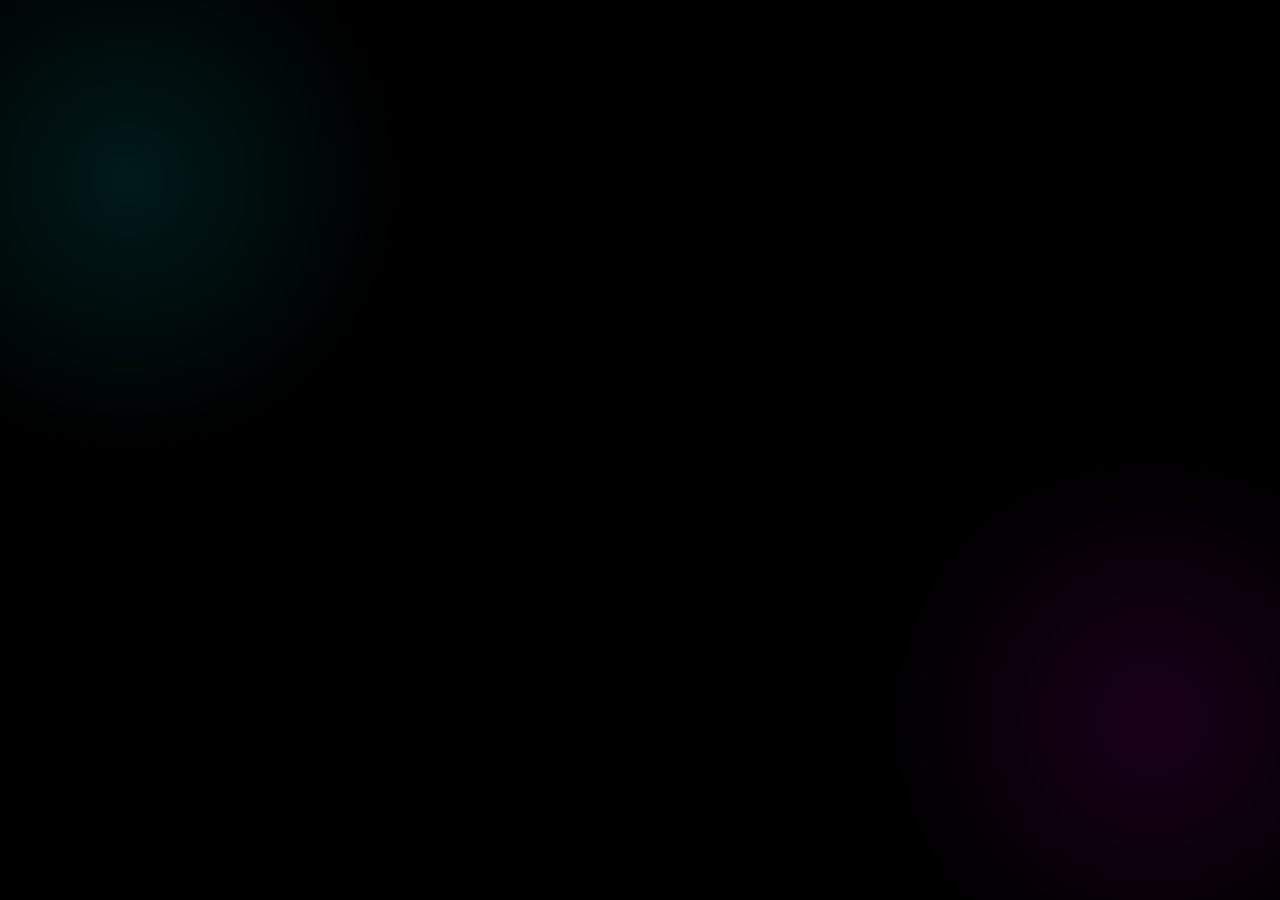
<file: index.html>
<!DOCTYPE html>
<html lang="en">
<head>
    <meta charset="utf-8" />
    <title>Attendance Manager - SNU Chennai</title>
    <meta name="description" content="Made for SNU Chennai students. Track your class attendance, calculate attendance percentages, and manage your courses with ease." />
    <link rel="icon" href="./favicon.ico" />
    <link rel="preconnect" href="https://fonts.googleapis.com" />
    <link rel="preconnect" href="https://fonts.gstatic.com" crossorigin />
    <link href="https://fonts.googleapis.com/css2?family=Inter:wght@100..900&display=swap" rel="stylesheet" />
    <meta name="viewport" content="width=device-width, initial-scale=1" />
    <!-- <link rel="stylesheet" href="styles.css" /> -->
    <style>
        :root {
            --background: #000000;
            --surface: rgba(17, 17, 17, 0.7);
            --primary: #00ffff;
            --primary-hover: #00e6e6;
            --accent: #ff00ff;
            --text: #ffffff;
            --text-secondary: rgba(255, 255, 255, 0.7);
            --shadow: rgba(0, 255, 255, 0.2);
        }
        
        /* Base styles */
        body {
            font-family: 'Inter', -apple-system, BlinkMacSystemFont, 'Segoe UI', sans-serif;
            background-color: var(--background);
            color: var(--text);
            margin: 0;
            padding: 0;
            min-height: 100vh;
            background-image: 
                radial-gradient(circle at 10% 20%, rgba(0, 255, 255, 0.1) 0%, transparent 20%),
                radial-gradient(circle at 90% 80%, rgba(255, 0, 255, 0.1) 0%, transparent 20%);
            background-attachment: fixed;
            display: flex;
            justify-content: center; /* Center vertically */
            align-items: center; /* Center horizontally */
        }
        
        /* Navbar styles */
        .navbar {
            position: fixed;
            top: 0;
            left: 0;
            right: 0;
            background-color: var(--surface);
            backdrop-filter: blur(12px);
            border-bottom: 1px solid rgba(0, 255, 255, 0.1);
            padding: 1rem 0;
            z-index: 1000;
        }
        
        .navbar .container {
            max-width: 1200px;
            margin: 0 auto;
            padding: 0 2rem;
            display: flex;
            justify-content: space-between;
            align-items: center;
        }
        
        .nav-logo {
            font-size: 1.5rem;
            font-weight: 700;
            color: var(--primary);
            text-decoration: none;
            background: linear-gradient(135deg, var(--primary), var(--accent));
            -webkit-background-clip: text;
            background-clip: text;
            -webkit-text-fill-color: transparent;
            transition: text-shadow 0.3s ease;
        }
        
        .nav-logo:hover {
            text-shadow: 0 0 20px var(--shadow);
        }
        
        .nav-links {
            display: flex;
            gap: 2rem;
            align-items: center;
        }
        
        .nav-links a {
            color: var(--text-secondary);
            text-decoration: none;
            font-weight: 500;
            transition: all 0.3s ease;
            font-size: 0.95rem;
        }
        
        .nav-links a:hover {
            color: var(--primary);
            text-shadow: 0 0 10px var(--shadow);
        }
        
        .nav-links a:last-child {
            background-color: var(--primary);
            color: var(--background);
            padding: 0.5rem 1.25rem;
            border-radius: 8px;
            font-weight: 600;
            transition: all 0.3s ease;
        }
        
        .nav-links a:last-child:hover {
            background-color: var(--primary-hover);
            transform: translateY(-2px);
            box-shadow: 0 4px 15px var(--shadow);
            text-shadow: none;
        }
        
        /* Main content styles */
        .container {
            max-width: 1200px;
            margin: 0 auto;
            padding: 0 2rem;
        }
        
        .main-content {
            display: flex;
            flex-direction: column;
            justify-content: center; /* Center content vertically */
            align-items: flex-start; /* Align content to the left */
            text-align: left; /* Text alignment */
            gap: 1.5rem;
            margin-left: 5%; /* Add left margin */
        }
        
        
        h1 {
            font-size: 3.5rem;
            font-weight: 800;
            margin: 0;
            background: linear-gradient(135deg, var(--primary), var(--accent));
            -webkit-background-clip: text;
            background-clip: text;
            -webkit-text-fill-color: transparent;
            text-shadow: 0 0 20px var(--shadow);
        }
        
        .lead {
            font-size: 1.25rem;
            color: var(--text-secondary);
            margin: 0;
            max-width: 900px;
            line-height: 1.6;
        }
        
        .btn {
            display: inline-block;
            background-color: var(--primary);
            color: var(--background);
            text-decoration: none;
            padding: 1rem 2rem;
            border-radius: 8px;
            font-weight: 600;
            font-size: 1.1rem;
            margin-top: 2rem;
            transition: all 0.3s ease;
            text-transform: uppercase;
            letter-spacing: 0.5px;
        }
        
        .btn:hover {
            background-color: var(--primary-hover);
            transform: translateY(-2px);
            box-shadow: 0 4px 20px var(--shadow);
        }
        
        /* Responsive design */
        @media (max-width: 768px) {
            .navbar .container {
                flex-direction: column;
                padding: 1rem;
                gap: 1rem;
            }
        
            .nav-links {
                flex-direction: column;
                gap: 1rem;
                width: 100%;
            }
        
            .nav-links a {
                width: 100%;
                text-align: center;
            }
        
            h1 {
                font-size: 2.5rem;
            }
        
            .lead {
                font-size: 1rem;
            }
        }
        
        /* Animation for page load */
        @keyframes fadeIn {
            from {
                opacity: 0;
                transform: translateY(20px);
            }
            to {
                opacity: 1;
                transform: translateY(0);
            }
        }
        
        .main-content > * {
            animation: fadeIn 0.5s ease forwards;
            opacity: 0;
        }
        
        .main-content > *:nth-child(1) { animation-delay: 0.1s; }
        .main-content > *:nth-child(2) { animation-delay: 0.2s; }
        .main-content > *:nth-child(3) { animation-delay: 0.3s; }
        .main-content > *:nth-child(4) { animation-delay: 0.4s; }
        .main-content > *:nth-child(5) { animation-delay: 0.5s; }
        
     </style>
</head>
<body>
    <!-- <nav class="navbar">
        <div class="container">
            <a href="index.html" class="nav-logo">Attendance Manager</a>
            <div class="nav-links">
                <a href="attendance.html">Attendance</a>
                <a href="manage_courses.html">Manage Courses</a>
                <a href="about.html">About</a>
                <a href="login.html">Login</a>
            </div>
        </div>
    </nav> -->

    <div class="container main-content">
        <h1>Attendance Manager</h1>
        <p class="lead">Tailor-made for SNU Chennai students.</p>
        <p class="lead">Track your class attendance, calculate percentages, and manage your courses with ease.</p>
        <p class="lead">Stay on top of your academic responsibilities effortlessly.</p>
        <a href="login.html" class="btn">Get Started</a>
    </div>

</body>
</html>
</file>
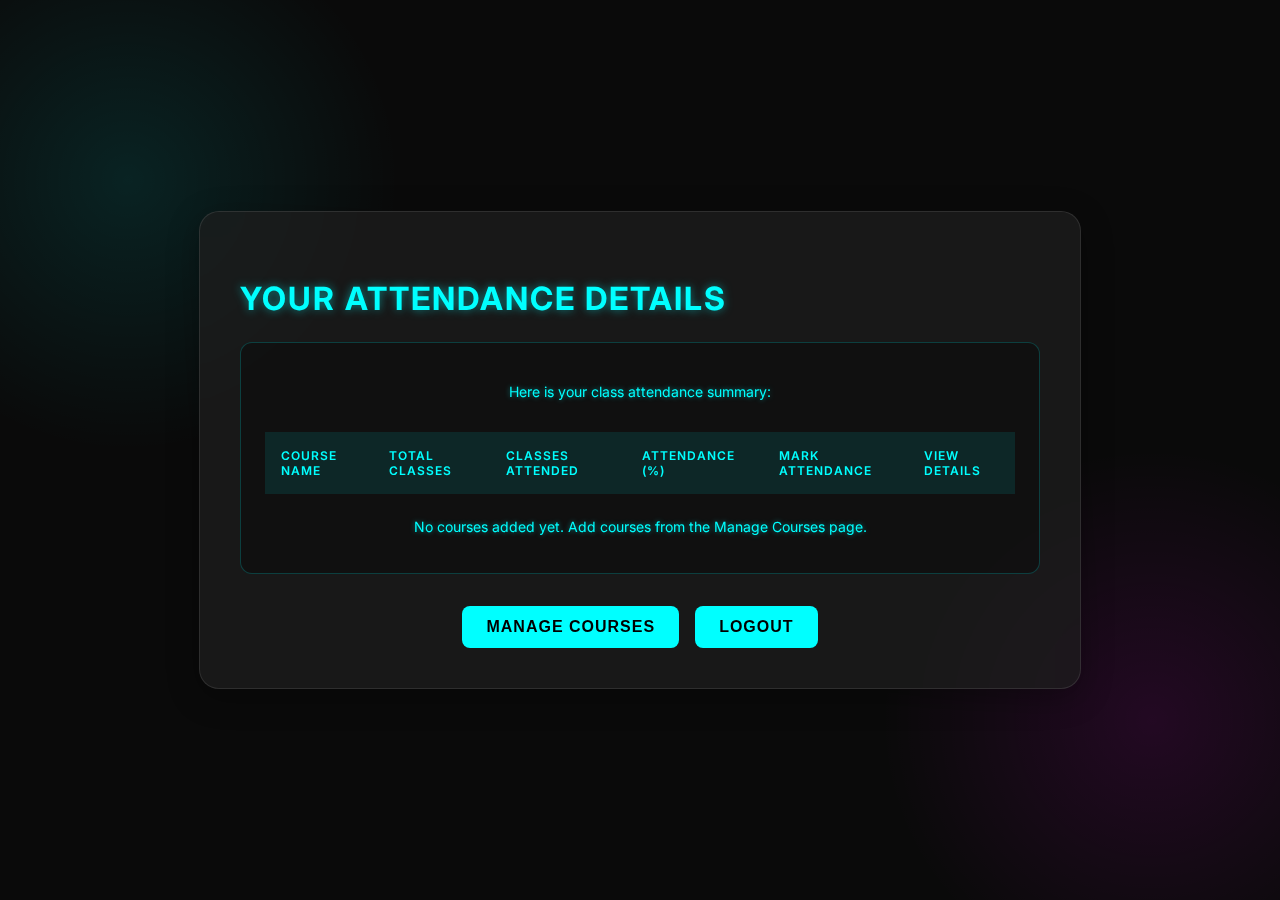
<file: attendance.html>
<!DOCTYPE html>
<html lang="en">
<head>
    <meta charset="UTF-8">
    <meta name="viewport" content="width=device-width, initial-scale=1.0">
    <meta name="theme-color" content="#0a0a0a">
    <title>Attendance Page</title>
    <link rel="stylesheet" href="styles.css">
    <link href="https://fonts.googleapis.com/css2?family=Inter:wght@400;500;600;700&display=swap" rel="stylesheet">
</head>
<body>
    <div class="attendance-container">
        <h2>Your Attendance Details</h2>

        <div class="attendance-summary">
            <p class="info">Here is your class attendance summary:</p>
            <table class="attendance-table">
                <thead>
                    <tr>
                        <th>Course Name</th>
                        <th>Total Classes</th>
                        <th>Classes Attended</th>
                        <th>Attendance (%)</th>
                        <th>Mark Attendance</th>
                        <th>View Details</th>
                    </tr>
                </thead>
                <tbody id="attendance-body">
                    <!-- Courses will be loaded here -->
                </tbody>
            </table>
            <p id="no-courses" class="info">No courses added yet. Add courses from the Manage Courses page.</p>
        </div>

        <div class="action-buttons">
            <button class="attendance-btn" onclick="window.location.href='manage_courses.html'">Manage Courses</button>
            <button class="attendance-btn" onclick="window.location.href='index.html'">Logout</button>
        </div>
    </div>

    <!-- Mark Attendance Modal -->
    <div class="modal" id="markAttendanceModal">
        <div class="modal-content">
            <span class="close" onclick="closeMarkAttendanceModal()">&times;</span>
            <h3>Mark Attendance for <span id="mark-course-name"></span></h3>
            <div class="input-group">
                <label for="attendance-date">Date:</label>
                <input type="date" id="attendance-date" required>
            </div>
            <div id="class-entries">
                <!-- Class entries will be dynamically added here -->
            </div>
            <button class="action-btn" onclick="addClassEntry()">Add Another Class</button>
            <button class="action-btn" onclick="saveAttendance()">Save Attendance</button>
            <p id="modal-error" class="error-message"></p>
        </div>
    </div>

    <!-- Attendance Records Portal -->
    <div class="modal" id="attendancePortal">
        <div class="modal-content attendance-portal">
            <span class="close" onclick="closeAttendancePortal()">&times;</span>
            <h3>Attendance Records for <span id="portal-course-name"></span></h3>
            <div class="attendance-records" id="attendance-records">
                <!-- Attendance records will be loaded here -->
            </div>
            <button class="action-btn" onclick="closeAttendancePortal()">Close</button>
        </div>
    </div>

    <script>
        // Load and display courses
        function loadCourses() {
            const courses = JSON.parse(localStorage.getItem('courses')) || [];
            console.log('Loaded courses:', courses);
            const tbody = document.getElementById('attendance-body');
            const noCourses = document.getElementById('no-courses');
            
            tbody.innerHTML = '';
            
            if (courses.length === 0) {
                noCourses.style.display = 'block';
                return;
            }
            
            noCourses.style.display = 'none';
            courses.forEach(course => {
                console.log('Course:', course);
                const attendanceRecords = course.attendanceRecords || [];
                console.log('Attendance Records:', attendanceRecords);
                const totalClasses = attendanceRecords.reduce((sum, record) => sum + record.classes.length, 0);
                console.log('Total Classes:', totalClasses);
                const attendedClasses = attendanceRecords.reduce((sum, record) => sum + record.classes.filter(c => c.status === 'present').length, 0);
                console.log('Attended Classes:', attendedClasses);
                const percentage = totalClasses > 0 ? ((attendedClasses / totalClasses) * 100).toFixed(1) : '0.0';
                
                const row = `
                    <tr>
                        <td>${course.name}</td>
                        <td>${totalClasses}</td>
                        <td>${attendedClasses}</td>
                        <td>${percentage}%</td>
                        <td><button class="edit-btn" onclick="openMarkAttendanceModal('${course.id}')">Mark Attendance</button></td>
                        <td><button class="edit-btn" onclick="openAttendancePortal('${course.id}')">View Details</button></td>
                    </tr>
                `;
                tbody.innerHTML += row;
                console.log('Row added for course:', course.name);
            });
            console.log('Courses loaded and displayed');
        }

        function openMarkAttendanceModal(courseId) {
            const courses = JSON.parse(localStorage.getItem('courses'));
            const course = courses.find(c => c.id === courseId);
            
            document.getElementById('markAttendanceModal').style.display = 'flex';
            document.getElementById('mark-course-name').textContent = course.name;
            document.getElementById('attendance-date').value = new Date().toISOString().split('T')[0];
            
            // Clear existing class entries
            document.getElementById('class-entries').innerHTML = '';
            // Add initial class entry
            addClassEntry();
            
            window.currentCourseId = courseId;
        }

        function closeMarkAttendanceModal() {
            document.getElementById('markAttendanceModal').style.display = 'none';
            document.getElementById('modal-error').textContent = '';
            window.currentCourseId = null;
        }

        function saveAttendance() {
            const attendanceDate = document.getElementById('attendance-date').value;
            const courses = JSON.parse(localStorage.getItem('courses'));
            const course = courses.find(c => c.id === window.currentCourseId);
            
            if (!attendanceDate) {
                document.getElementById('modal-error').textContent = 'Please enter a valid date';
                return;
            }

            if (!course.attendanceRecords) {
                course.attendanceRecords = [];
            }

            // Get all class entries
            const classEntries = document.querySelectorAll('.class-entry');
            const attendanceRecords = Array.from(classEntries).map(entry => {
                return {
                    status: entry.querySelector('select').value,
                    notes: entry.querySelector('input[type="text"]').value
                };
            });

            // Check if an entry for this date already exists
            const existingIndex = course.attendanceRecords.findIndex(record => record.date === attendanceDate);
            if (existingIndex !== -1) {
                // Update existing record
                course.attendanceRecords[existingIndex].classes = attendanceRecords;
            } else {
                // Add new record
                course.attendanceRecords.push({
                    date: attendanceDate,
                    classes: attendanceRecords
                });
            }

            // Sort records by date
            course.attendanceRecords.sort((a, b) => new Date(b.date) - new Date(a.date));

            localStorage.setItem('courses', JSON.stringify(courses));
            loadCourses();
            closeMarkAttendanceModal();
        }

        function addClassEntry() {
            const classEntries = document.getElementById('class-entries');
            const newEntry = document.createElement('div');
            newEntry.className = 'class-entry';
            newEntry.innerHTML = `
                <div class="input-group">
                    <label for="attendance-status">Status:</label>
                    <select required>
                        <option value="present">Present</option>
                        <option value="absent">Absent</option>
                    </select>
                </div>
                <div class="input-group">
                    <label for="attendance-notes">Notes:</label>
                    <input type="text" placeholder="Optional notes">
                </div>
            `;
            classEntries.appendChild(newEntry);
        }


        function openAttendancePortal(courseId) {
            const courses = JSON.parse(localStorage.getItem('courses'));
            const course = courses.find(c => c.id === courseId);
            
            document.getElementById('attendancePortal').style.display = 'flex';
            document.getElementById('portal-course-name').textContent = course.name;
            
            const recordsContainer = document.getElementById('attendance-records');
            recordsContainer.innerHTML = '';
            
            if (!course.attendanceRecords || course.attendanceRecords.length === 0) {
                recordsContainer.innerHTML = '<p>No attendance records found for this course.</p>';
                return;
            }
            
            course.attendanceRecords.forEach((record, index) => {
                const recordElement = document.createElement('div');
                recordElement.className = 'attendance-record';
                recordElement.innerHTML = `
                    <span class="record-date">${record.date}</span>
                    <div class="class-records">
                        ${record.classes.map((classRecord, classIndex) => `
                            <div class="class-record">
                                <select class="record-status" onchange="updateAttendanceStatus('${courseId}', ${index}, ${classIndex}, this.value)">
                                    <option value="present" ${classRecord.status === 'present' ? 'selected' : ''}>Present</option>
                                    <option value="absent" ${classRecord.status === 'absent' ? 'selected' : ''}>Absent</option>
                                </select>
                                <input type="text" value="${classRecord.notes || ''}" onchange="updateAttendanceNotes('${courseId}', ${index}, ${classIndex}, this.value)">
                            </div>
                        `).join('')}
                    </div>
                `;
                recordsContainer.appendChild(recordElement);
            });
        }

        function closeAttendancePortal() {
            document.getElementById('attendancePortal').style.display = 'none';
        }

        function updateAttendanceStatus(courseId, recordIndex, classIndex, newStatus) {
            const courses = JSON.parse(localStorage.getItem('courses'));
            const course = courses.find(c => c.id === courseId);
            
            course.attendanceRecords[recordIndex].classes[classIndex].status = newStatus;
            
            localStorage.setItem('courses', JSON.stringify(courses));
            loadCourses();
        }

        function updateAttendanceNotes(courseId, recordIndex, classIndex, newNotes) {
            const courses = JSON.parse(localStorage.getItem('courses'));
            const course = courses.find(c => c.id === courseId);
            
            course.attendanceRecords[recordIndex].classes[classIndex].notes = newNotes;
            
            localStorage.setItem('courses', JSON.stringify(courses));
        }

        // Initialize the page
        window.addEventListener('load', function() {
            console.log('Window loaded');
            loadCourses();
        });
    </script>
</body>
</html>
</file>
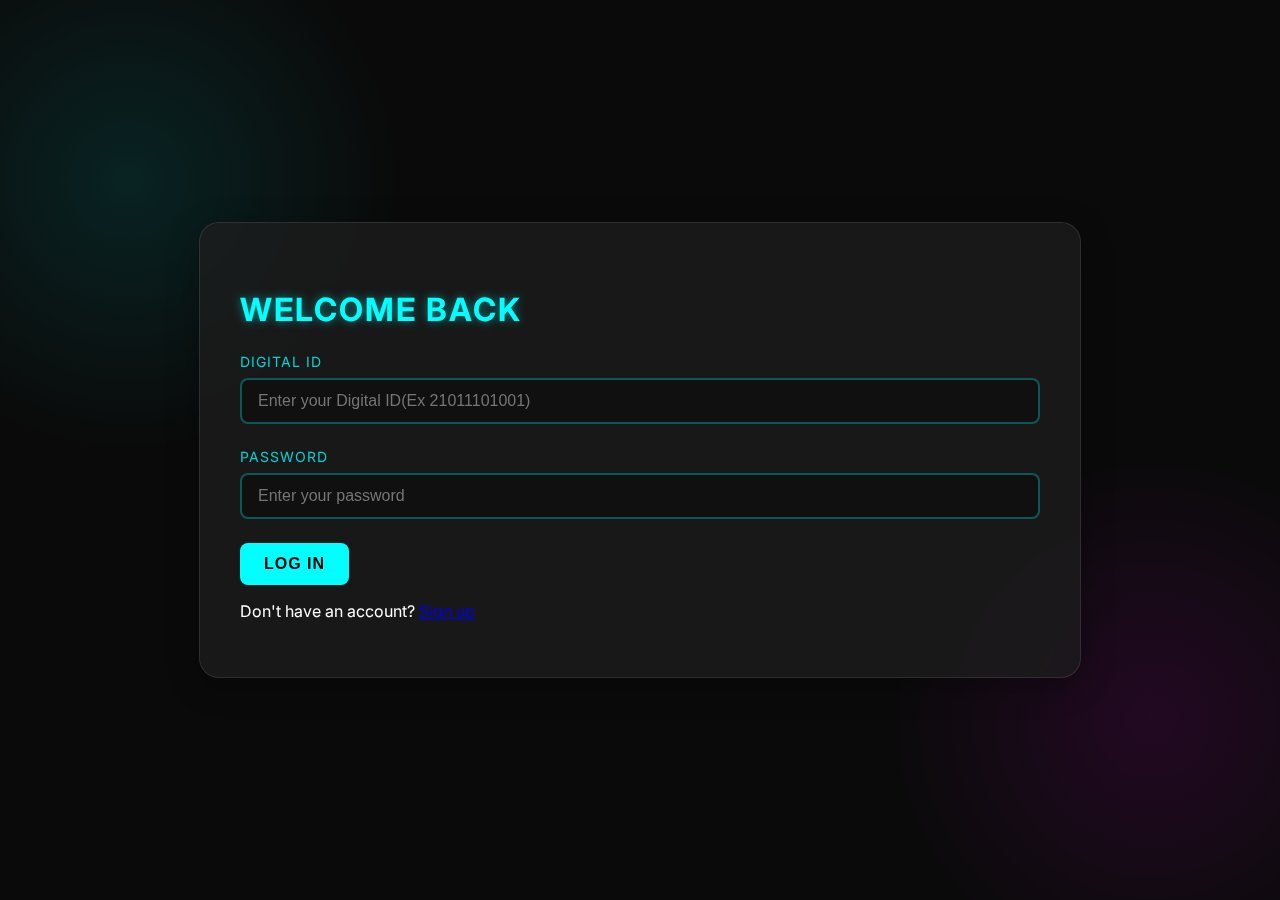
<file: login.html>
<!DOCTYPE html>
<html lang="en">
<head>
    <meta charset="UTF-8">
    <meta name="viewport" content="width=device-width, initial-scale=1.0">
    <meta name="theme-color" content="#0a0a0a">
    <title>Login - Attendance System</title>
    <link rel="stylesheet" href="styles.css">
    <link href="https://fonts.googleapis.com/css2?family=Inter:wght@400;500;600;700&display=swap" rel="stylesheet">
</head>
<body>
    <div class="container">
        <h2>Welcome Back</h2>
        <form action="attendance.html" method="GET">
            <div class="input-group">
                <label for="username">Digital Id</label>
                <input type="text" id="username" name="username" placeholder="Enter your Digital ID(Ex 21011101001)" required>
            </div>
            <div class="input-group">
                <label for="password">Password</label>
                <input type="password" id="password" name="password" placeholder="Enter your password" required>
            </div>
            <button type="submit" class="btn">Log In</button>
        </form>

        <div class="link">
            <p>Don't have an account? <a href="register.html">Sign up</a></p>
        </div>

        <div class="error-message" id="error-message"></div>
    </div>
</body>
</html>
</file>
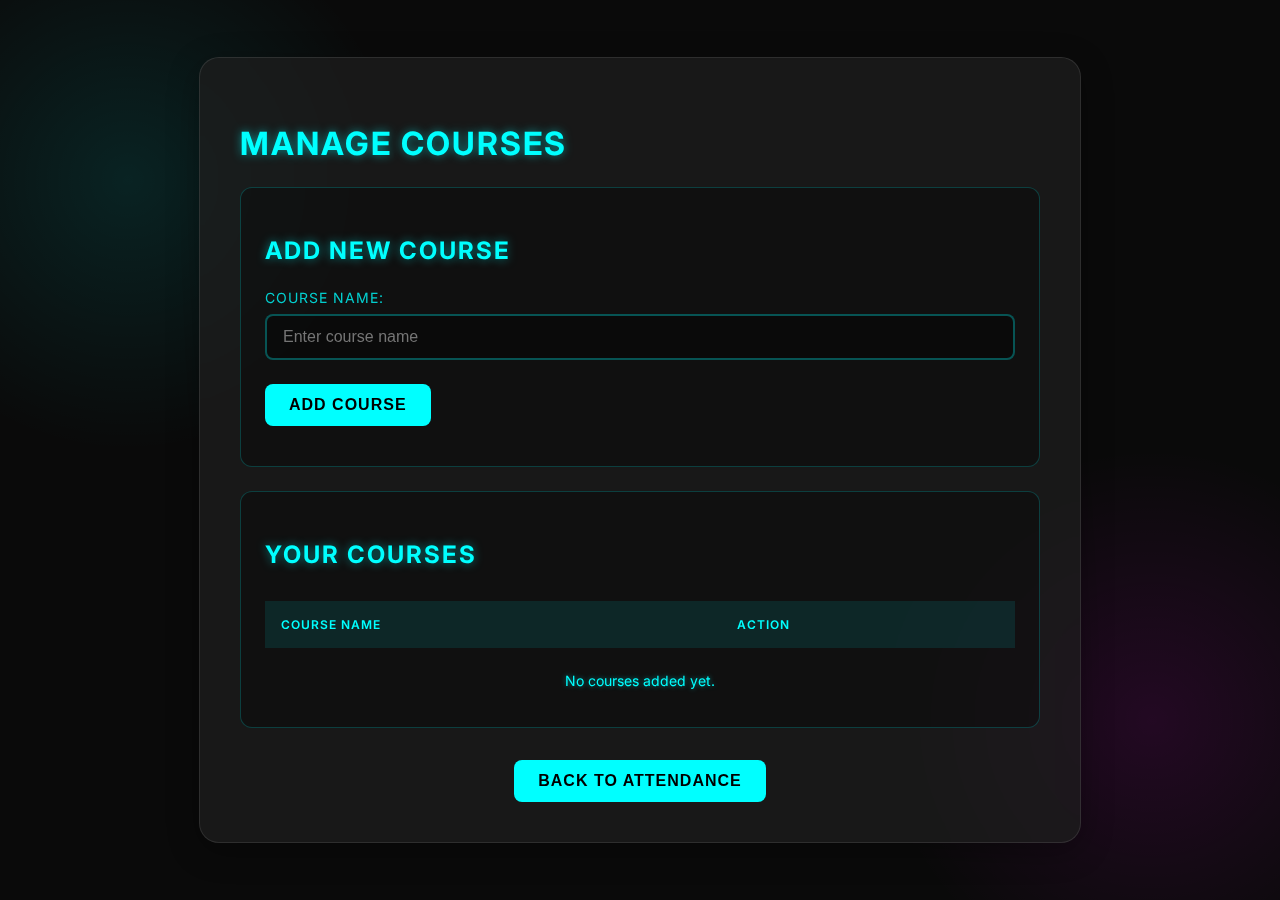
<file: manage_courses.html>
<!DOCTYPE html>
<html lang="en">
<head>
    <meta charset="UTF-8">
    <meta name="viewport" content="width=device-width, initial-scale=1.0">
    <meta name="theme-color" content="#0a0a0a">
    <title>Manage Courses</title>
    <link rel="stylesheet" href="styles.css">
    <link href="https://fonts.googleapis.com/css2?family=Inter:wght@400;500;600;700&display=swap" rel="stylesheet">
</head>
<body>
    <div class="attendance-container">
        <h2>Manage Courses</h2>

        <!-- Add Course Form -->
        <div class="course-form">
            <h3>Add New Course</h3>
            <div class="input-group">
                <label for="course-name">Course Name:</label>
                <input type="text" id="course-name" placeholder="Enter course name" required>
            </div>
            <button class="attendance-btn" onclick="addCourse()">Add Course</button>
            <p id="add-error" class="error-message"></p>
        </div>

        <!-- Course List -->
        <div class="course-list">
            <h3>Your Courses</h3>
            <table class="attendance-table" id="course-table">
                <thead>
                    <tr>
                        <th>Course Name</th>
                        <th>Action</th>
                    </tr>
                </thead>
                <tbody id="course-list-body">
                    <!-- Courses will be listed here -->
                </tbody>
            </table>
            <p id="no-courses" class="info">No courses added yet.</p>
        </div>

        <div class="action-buttons">
            <button class="attendance-btn" onclick="window.location.href='attendance.html'">Back to Attendance</button>
        </div>
    </div>

    <script>
        function loadCourses() {
            const courses = JSON.parse(localStorage.getItem('courses')) || [];
            const courseList = document.getElementById('course-list-body');
            const noCourses = document.getElementById('no-courses');
            
            courseList.innerHTML = '';
            
            if (courses.length === 0) {
                noCourses.style.display = 'block';
                return;
            }
            
            noCourses.style.display = 'none';
            courses.forEach(course => {
                const row = `
                    <tr>
                        <td>${course.name}</td>
                        <td>
                            <button class="edit-btn" onclick="deleteCourse('${course.id}')">Delete</button>
                        </td>
                    </tr>
                `;
                courseList.innerHTML += row;
            });
        }

        function addCourse() {
            const nameInput = document.getElementById('course-name');
            const errorElement = document.getElementById('add-error');
            
            const name = nameInput.value.trim();

            // Validation
            if (!name) {
                errorElement.textContent = 'Please enter a course name';
                return;
            }

            const courses = JSON.parse(localStorage.getItem('courses')) || [];
            
            // Check for duplicate course names
            if (courses.some(course => course.name.toLowerCase() === name.toLowerCase())) {
                errorElement.textContent = 'A course with this name already exists';
                return;
            }

            // Add new course
            const newCourse = {
                id: 'course_' + Date.now(),
                name: name,
                attendanceRecords: []
            };

            courses.push(newCourse);
            localStorage.setItem('courses', JSON.stringify(courses));

            // Reset form
            nameInput.value = '';
            errorElement.textContent = '';

            loadCourses();
        }

        function deleteCourse(courseId) {
            if (confirm('Are you sure you want to delete this course?')) {
                let courses = JSON.parse(localStorage.getItem('courses')) || [];
                courses = courses.filter(course => course.id !== courseId);
                localStorage.setItem('courses', JSON.stringify(courses));
                loadCourses();
            }
        }

        // Load courses when page loads
        window.onload = loadCourses;
    </script>
</body>
</html>
</file>
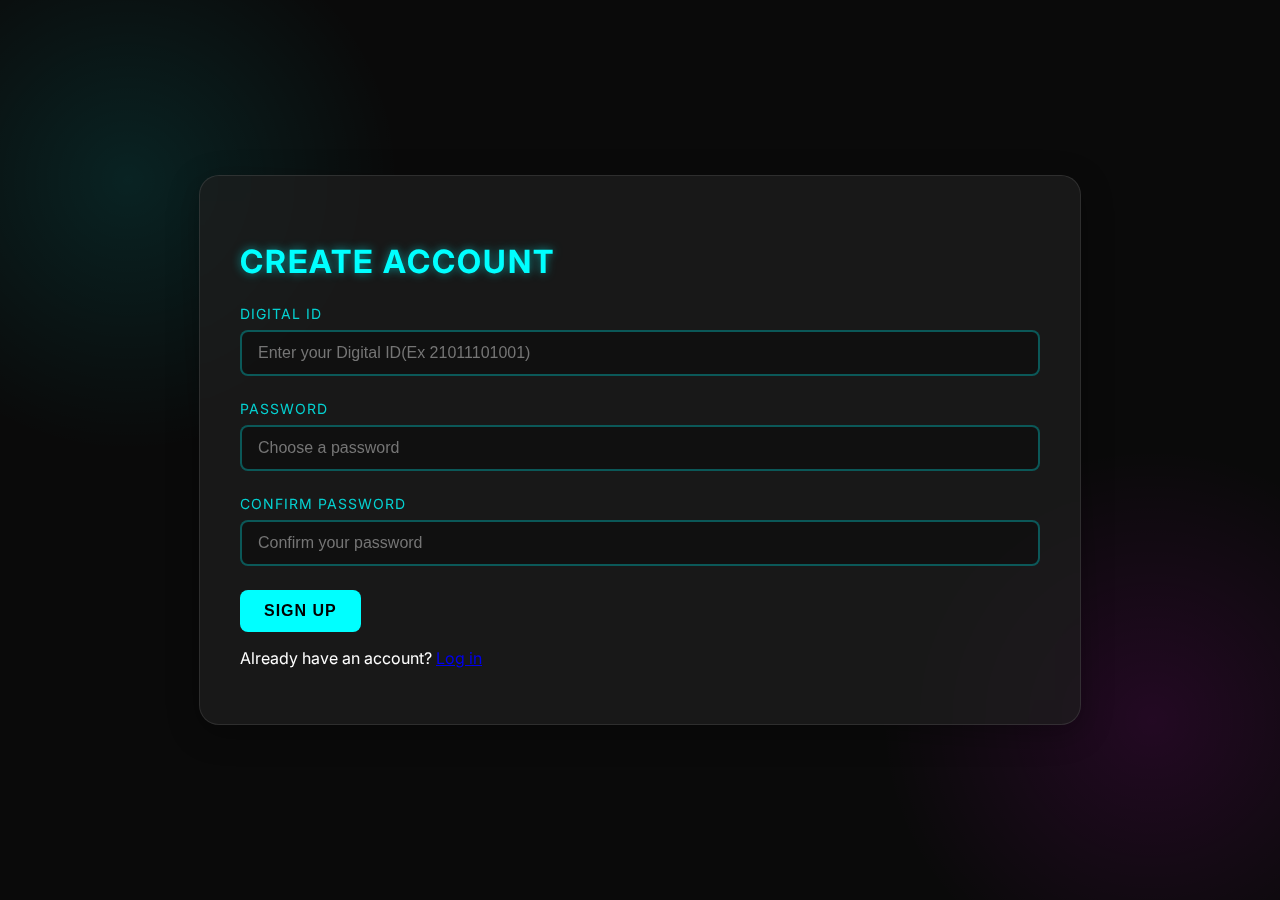
<file: register.html>
<!DOCTYPE html>
<html lang="en">
<head>
    <meta charset="UTF-8">
    <meta name="viewport" content="width=device-width, initial-scale=1.0">
    <meta name="theme-color" content="#0a0a0a">
    <title>Register - Attendance System</title>
    <link rel="stylesheet" href="styles.css">
    <link href="https://fonts.googleapis.com/css2?family=Inter:wght@400;500;600;700&display=swap" rel="stylesheet">
</head>
<body>
    <div class="container">
        <h2>Create Account</h2>
        <form action="attendance.html" method="GET">
            <div class="input-group">
                <label for="username">Digital ID</label>
                <input type="text" id="username" name="username" placeholder="Enter your Digital ID(Ex 21011101001)" required>
            </div>
            <!--<div class="input-group">
                <label for="email">Email</label>
                <input type="email" id="email" name="email" placeholder="Enter your email" required>
            </div> -->
            <div class="input-group">
                <label for="password">Password</label>
                <input type="password" id="password" name="password" placeholder="Choose a password" required>
            </div>
            <div class="input-group">
                <label for="confirm-password">Confirm Password</label>
                <input type="password" id="confirm-password" name="confirm-password" placeholder="Confirm your password" required>
            </div>
            <button type="submit" class="btn">Sign Up</button>
        </form>

        <div class="link">
            <p>Already have an account? <a href="login.html">Log in</a></p>
        </div>

        <div class="error-message" id="error-message"></div>
    </div>
</body>
</html>
</file>
<file: styles.css>
/* Global Styles */
:root {
  --background: #0a0a0a;
  --surface: rgba(30, 30, 30, 0.7);
  --primary: #00ffff;
  --primary-variant: #00cccc;
  --secondary: #ff00ff;
  --error: #ff4d4d;
  --on-background: #ffffff;
  --on-surface: #ffffff;
  --on-primary: #000000;
  --on-secondary: #000000;
}

body {
  font-family: 'Inter', -apple-system, BlinkMacSystemFont, 'Segoe UI', 'Roboto', 'Oxygen', 'Ubuntu', 'Cantarell', 'Fira Sans', 'Droid Sans', 'Helvetica Neue', sans-serif;
  background-color: var(--background);
  color: var(--on-background);
  display: flex;
  justify-content: center;
  align-items: center;
  min-height: 100vh;
  margin: 0;
  padding: 20px;
  box-sizing: border-box;
  background-image: 
      radial-gradient(circle at 10% 20%, rgba(0, 255, 255, 0.1) 0%, transparent 20%),
      radial-gradient(circle at 90% 80%, rgba(255, 0, 255, 0.1) 0%, transparent 20%);
  background-attachment: fixed;
}

/* Heading styles */
h2, h3 {
  font-size: 32px;
  margin-bottom: 24px;
  color: var(--primary);
  font-weight: 700;
  text-transform: uppercase;
  letter-spacing: 2px;
  text-shadow:0 0 10px rgba(0, 255, 255, 0.5);
}

h3 {
  font-size: 24px;
}

/* Container styles */
.container, .attendance-container {
  background-color: var(--surface);
  padding: 40px;
  border-radius: 20px;
  box-shadow: 0 8px 32px rgba(0, 0, 0, 0.3);
  backdrop-filter: blur(10px);
  border: 1px solid rgba(255, 255, 255, 0.1);
  width: 100%;
  max-width: 800px;
  animation: containerGlow 4s infinite alternate;
}

@keyframes containerGlow {
  0% {
      box-shadow: 0 8px 32px rgba(0, 255, 255, 0.2);
  }
  100% {
      box-shadow: 0 8px 32px rgba(255, 0, 255, 0.2);
  }
}

/* Input Group Styles */
.input-group {
  margin-bottom: 24px;
}

.input-group label {
  font-size: 14px;
  margin-bottom: 8px;
  display: block;
  color: var(--primary);
  opacity: 0.8;
  text-transform: uppercase;
  letter-spacing: 1px;
}

.input-group input, .input-group select {
  width: 100%;
  padding: 12px 16px;
  font-size: 16px;
  border: 2px solid rgba(0, 255, 255, 0.3);
  background-color: rgba(0, 0, 0, 0.3);
  color: var(--on-surface);
  border-radius: 8px;
  box-sizing: border-box;
  transition: all 0.3s ease;
}

.input-group input:focus, .input-group select:focus {
  outline: none;
  border-color: var(--primary);
  box-shadow: 0 0 10px rgba(0, 255, 255, 0.5);
}

/* Button Styles */
.btn, .attendance-btn, .edit-btn, .action-btn {
  padding: 12px 24px;
  background-color: var(--primary);
  color: var(--on-primary);
  border: none;
  border-radius: 8px;
  font-size: 16px;
  font-weight: 600;
  cursor: pointer;
  transition: all 0.3s ease;
  text-transform: uppercase;
  letter-spacing: 1px;
  position: relative;
  overflow: hidden;
}

.btn::before, .attendance-btn::before, .edit-btn::before, .action-btn::before {
  content: '';
  position: absolute;
  top: -50%;
  left: -50%;
  width: 200%;
  height: 200%;
  background: linear-gradient(
      to bottom right,
      rgba(255, 255, 255, 0.3),
      rgba(255, 255, 255, 0)
  );
  transform: rotate(45deg);
  transition: all 0.3s ease;
  opacity: 0;
}

.btn:hover::before, .attendance-btn:hover::before, .edit-btn:hover::before, .action-btn:hover::before {
  opacity: 1;
  transform: rotate(45deg) translate(50%, 50%);
}

.btn:hover, .attendance-btn:hover, .edit-btn:hover, .action-btn:hover {
  background-color: var(--primary-variant);
  transform: translateY(-2px);
  box-shadow: 0 4px 15px rgba(0, 255, 255, 0.4);
}

.btn:active, .attendance-btn:active, .edit-btn:active, .action-btn:active {
  transform: translateY(1px);
}

.edit-btn {
  background-color: var(--secondary);
  color: var(--on-secondary);
}

/* Attendance Table Styles */
.attendance-summary {
  background-color: rgba(0, 0, 0, 0.3);
  padding: 24px;
  border-radius: 12px;
  margin-top: 24px;
  border: 1px solid rgba(0, 255, 255, 0.2);
}

.attendance-table {
  width: 100%;
  border-collapse: separate;
  border-spacing: 0 8px;
  margin-top: 24px;
}

.attendance-table th,
.attendance-table td {
  padding: 16px;
  text-align: left;
  background-color: rgba(0, 0, 0, 0.3);
}

.attendance-table th {
  background-color: rgba(0, 255, 255, 0.1);
  font-weight: 600;
  text-transform: uppercase;
  font-size: 12px;
  letter-spacing: 1px;
  color: var(--primary);
}

.attendance-table tr {
  transition: all 0.3s ease;
}

.attendance-table tr:hover {
  background-color: rgba(0, 255, 255, 0.1);
  transform: scale(1.02);
}

/* Action Buttons */
.action-buttons {
  display: flex;
  gap: 16px;
  justify-content: center;
  margin-top: 32px;
}

/* Modal Styles */
.modal {
  display: none;
  position: fixed;
  top: 0;
  left: 0;
  width: 100%;
  height: 100%;
  background-color: rgba(0, 0, 0, 0.8);
  justify-content: center;
  align-items: center;
  z-index: 1000;
}

.modal-content {
  background-color: var(--surface);
  padding: 32px;
  border-radius: 20px;
  width: 90%;
  max-width: 600px;
  position: relative;
  box-shadow: 0 8px 32px rgba(0, 0, 0, 0.3);
  backdrop-filter: blur(10px);
  border: 1px solid rgba(255, 255, 255, 0.1);
  animation: modalGlow 2s infinite alternate;
}

@keyframes modalGlow {
  0% {
      box-shadow: 0 8px 32px rgba(0, 255, 255, 0.2);
  }
  100% {
      box-shadow: 0 8px 32px rgba(255, 0, 255, 0.2);
  }
}

.close {
  position: absolute;
  right: 20px;
  top: 15px;
  font-size: 28px;
  cursor: pointer;
  color: var(--on-surface);
  opacity: 0.7;
  transition: all 0.3s ease;
}

.close:hover {
  opacity: 1;
  text-shadow: 0 0 10px rgba(255, 255, 255, 0.5);
}

/* Attendance Portal Styles */
.attendance-portal {
  max-height: 80vh;
  overflow-y: auto;
}

.attendance-records {
  margin-top: 24px;
  display: grid;
  gap: 16px;
}

.attendance-record {
  display: flex;
  justify-content: space-between;
  align-items: center;
  padding: 12px;
  background-color: rgba(0, 0, 0, 0.3);
  border-radius: 8px;
  transition: all 0.3s ease;
}

.attendance-record:hover {
  background-color: rgba(0, 255, 255, 0.1);
  transform: scale(1.02);
}

.record-date {
  font-size: 14px;
  color: var(--primary);
}

.record-status {
  padding: 8px 12px;
  border: 2px solid rgba(0, 255, 255, 0.3);
  background-color: rgba(0, 0, 0, 0.3);
  color: var(--on-surface);
  border-radius: 6px;
  font-size: 14px;
  transition: all 0.3s ease;
}

.record-status:focus {
  outline: none;
  border-color: var(--primary);
  box-shadow: 0 0 10px rgba(0, 255, 255, 0.5);
}

/* Responsive Design */
@media (max-width: 768px) {
  .attendance-container {
      padding: 20px;
  }

  .attendance-table th,
  .attendance-table td {
      padding: 12px 8px;
  }

  .btn, .attendance-btn, .edit-btn, .action-btn {
      padding: 10px 16px;
      font-size: 14px;
  }

  .modal-content {
      padding: 24px;
  }

  .attendance-record {
      flex-direction: column;
      align-items: flex-start;
  }

  .record-status {
      margin-top: 8px;
      width: 100%;
  }
}

/* Error Message Styles */
.error-message {
  color: var(--error);
  font-size: 14px;
  margin-top: 16px;
  text-align: center;
  text-shadow: 0 0 5px rgba(255, 77, 77, 0.5);
}

/* Info Message Styles */
.info {
  color: var(--primary);
  font-size: 14px;
  margin-top: 16px;
  text-align: center;
  text-shadow: 0 0 5px rgba(0, 255, 255, 0.5);
}

/* Course Form Styles */
.course-form {
  background-color: rgba(0, 0, 0, 0.3);
  padding: 24px;
  border-radius: 12px;
  margin-bottom: 24px;
  border: 1px solid rgba(0, 255, 255, 0.2);
}

/* Course List Styles */
.course-list {
  background-color: rgba(0, 0, 0, 0.3);
  padding: 24px;
  border-radius: 12px;
  border: 1px solid rgba(0, 255, 255, 0.2);
}

/* Date Input Styles */
input[type="date"] {
  color-scheme: dark;
}

input[type="date"]::-webkit-calendar-picker-indicator {
  filter: invert(1);
}
</file>
